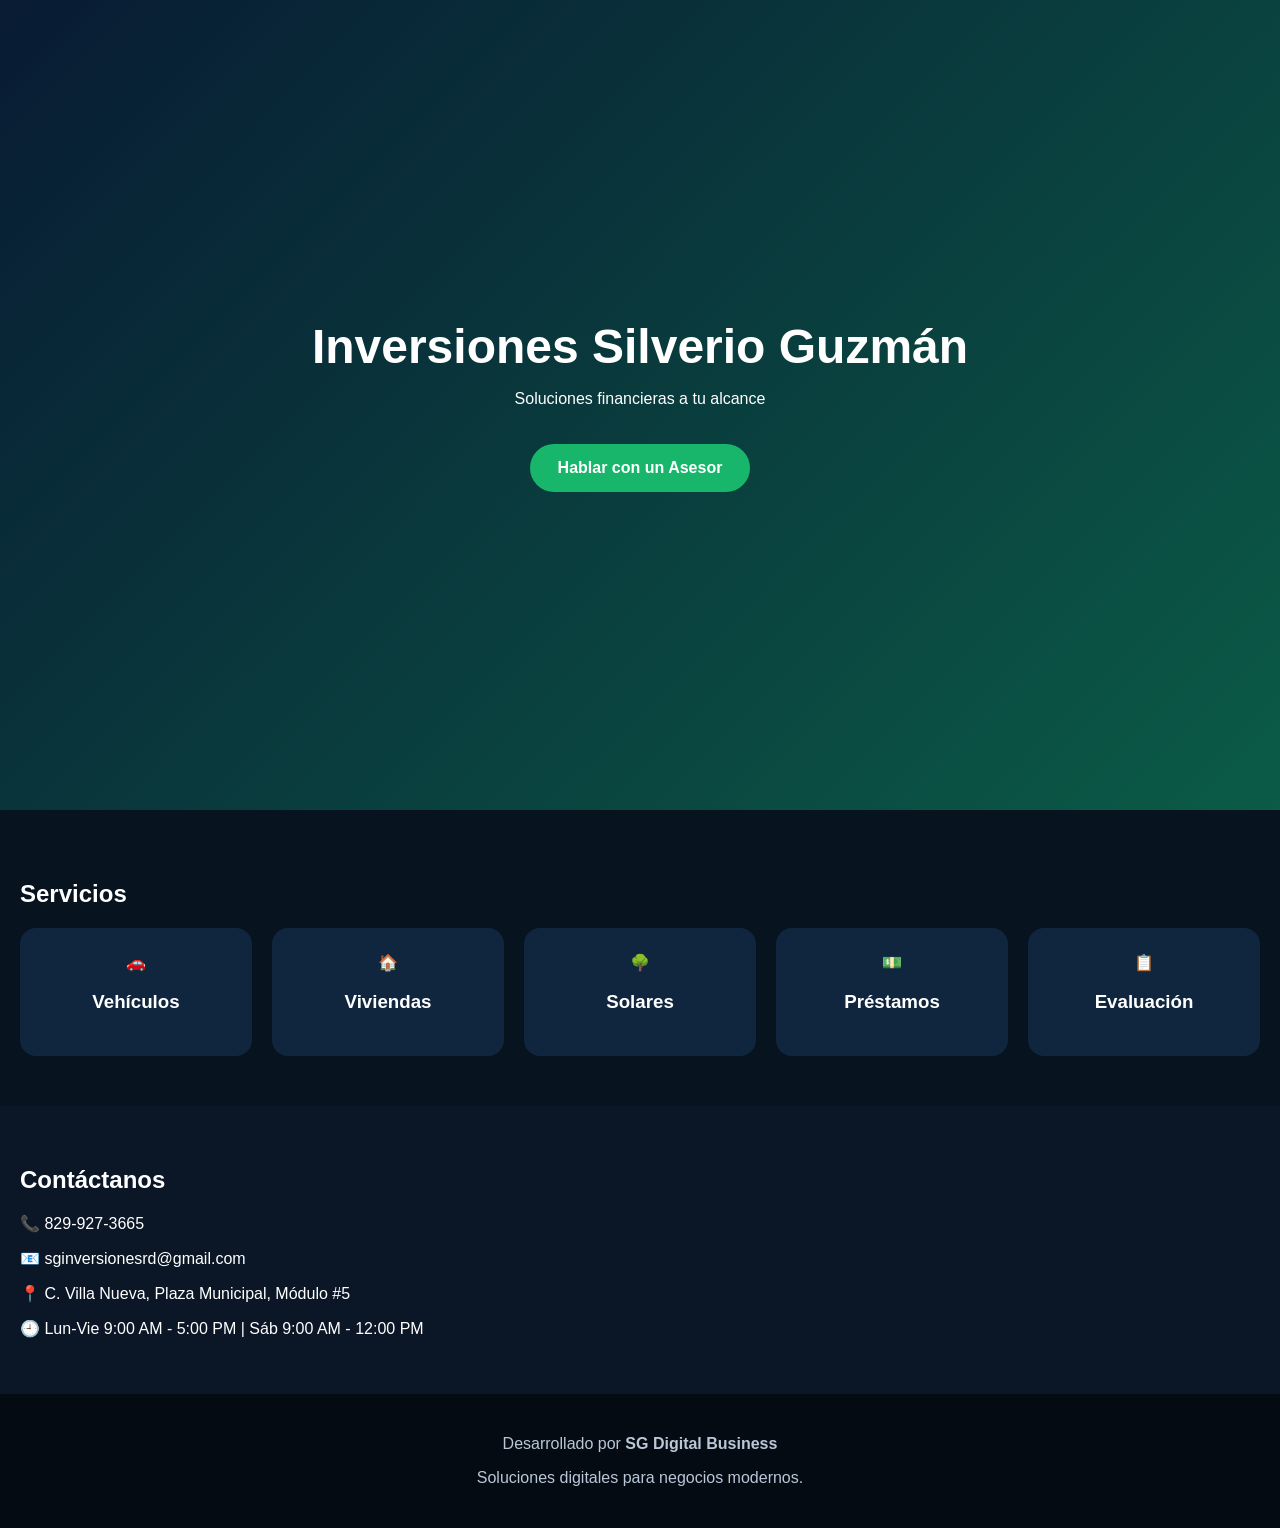
<file: index.html>
<!DOCTYPE html>
<html lang="es">
<head>
<meta charset="UTF-8">
<meta name="viewport" content="width=device-width,initial-scale=1.0">
<title>Inversiones Silverio Guzmán S.R.L</title>
<link rel="stylesheet" href="css/style.css">
</head>
<body>
<header class="hero">
  <div class="overlay">
    <h1>Inversiones Silverio Guzmán</h1>
    <p>Soluciones financieras a tu alcance</p>
    <a class="btn" href="https://wa.me/18299273665?text=Hola,%20quiero%20hablar%20con%20un%20asesor">Hablar con un Asesor</a>
  </div>
</header>

<section class="cards">
<h2>Servicios</h2>
<div class="grid">
<div class="card">🚗<h3>Vehículos</h3></div>
<div class="card">🏠<h3>Viviendas</h3></div>
<div class="card">🌳<h3>Solares</h3></div>
<div class="card">💵<h3>Préstamos</h3></div>
<div class="card">📋<h3>Evaluación</h3></div>
</div>
</section>

<section class="contacto">
<h2>Contáctanos</h2>
<p>📞 829-927-3665</p>
<p>📧 sginversionesrd@gmail.com</p>
<p>📍 C. Villa Nueva, Plaza Municipal, Módulo #5</p>
<p>🕘 Lun-Vie 9:00 AM - 5:00 PM | Sáb 9:00 AM - 12:00 PM</p>
</section>

<footer>
<p>Desarrollado por <strong>SG Digital Business</strong></p>
<p>Soluciones digitales para negocios modernos.</p>
</footer>
<script src="js/script.js"></script>
</body>
</html>
</file>
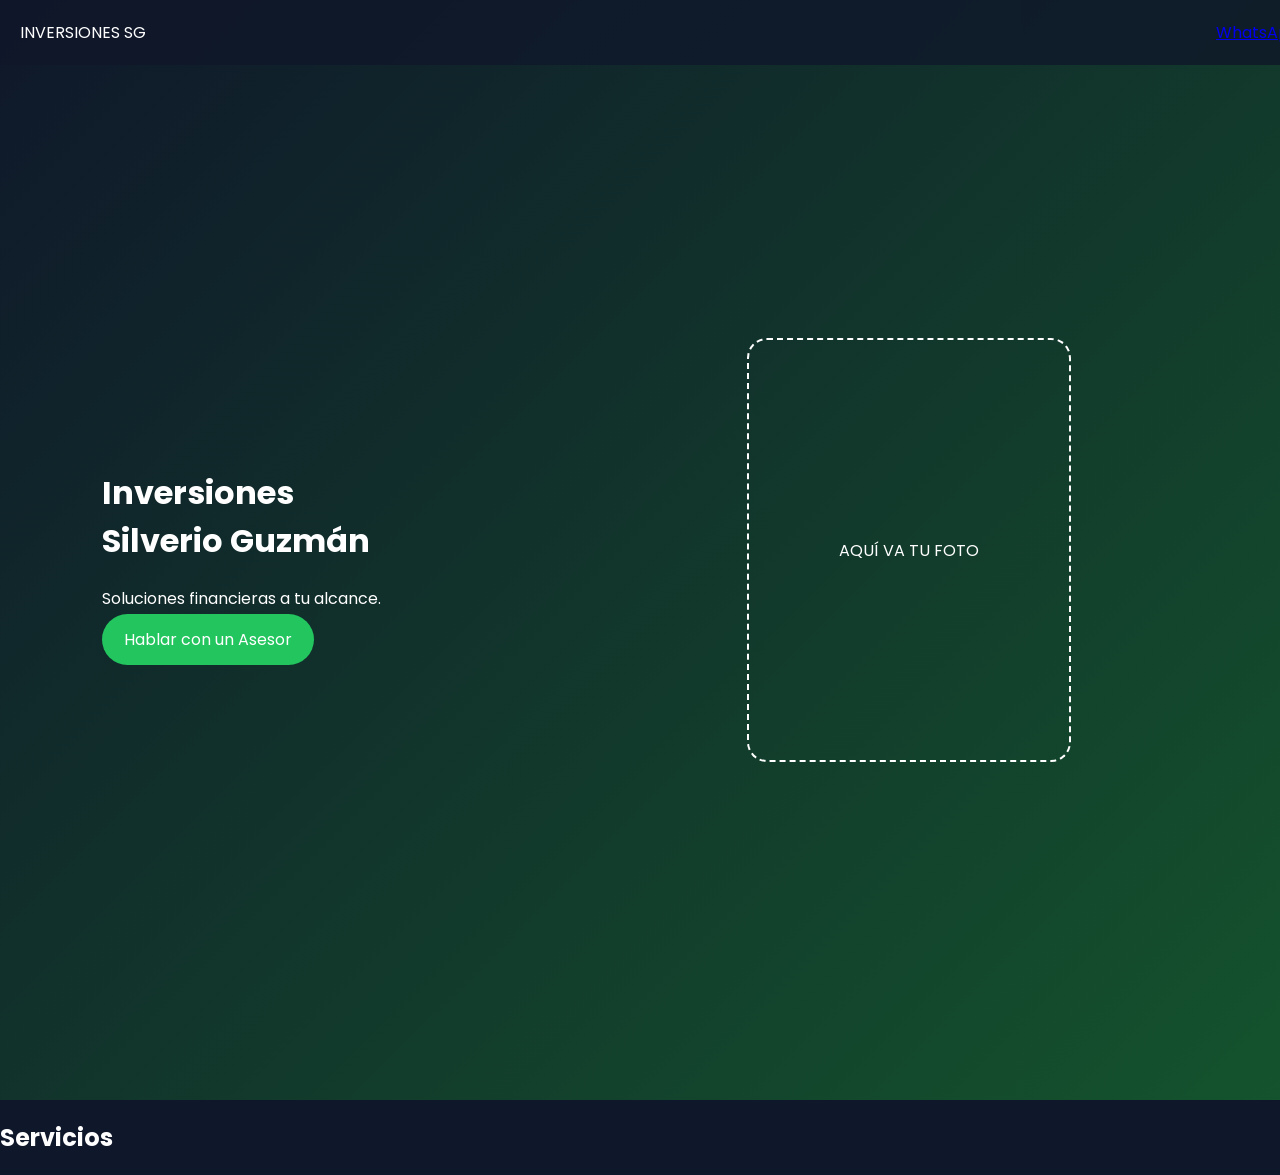
<file: css/index.html>
<!doctype html><html lang="es"><head><meta charset="utf-8"><meta name="viewport" content="width=device-width,initial-scale=1"><title>Inversiones Silverio Guzmán</title><link href="https://fonts.googleapis.com/css2?family=Poppins:wght@300;400;700&display=swap" rel="stylesheet"><link rel="stylesheet" href="css/style.css"></head><body><nav class="navbar"><div>INVERSIONES SG</div><a href="https://wa.me/18299273665">WhatsApp</a></nav><header class="hero"><div><h1>Inversiones<br>Silverio Guzmán</h1><p>Soluciones financieras a tu alcance.</p><a class="btn" href="https://wa.me/18299273665">Hablar con un Asesor</a></div><div class="ph">AQUÍ VA TU FOTO</div></header><section><h2>Servicios</h2></section><script src="js/script.js"></script></body></html>
</file>
<file: css/style.css>
body{margin:0;font-family:Arial,sans-serif;background:#07131f;color:#fff}
.hero{height:90vh;background:linear-gradient(135deg,#081b33,#0b5b47);display:flex;align-items:center;justify-content:center;text-align:center}
.overlay{padding:20px}
h1{font-size:3rem;margin:0}
.btn{display:inline-block;margin-top:20px;padding:15px 28px;background:#18b66a;color:#fff;text-decoration:none;border-radius:40px;font-weight:bold}
.cards{padding:50px 20px}
.grid{display:grid;grid-template-columns:repeat(auto-fit,minmax(160px,1fr));gap:20px}
.card{background:#10263f;border-radius:16px;padding:25px;text-align:center;transition:.3s}
.card:hover{transform:translateY(-8px)}
.contacto{padding:40px 20px;background:#0b1726}
footer{text-align:center;padding:25px;background:#050b12;color:#b9c7d8}
</file>
<file: css/css/style.css>
body{margin:0;font-family:Poppins,sans-serif;background:#0f172a;color:#fff}.navbar{position:fixed;top:0;width:100%;display:flex;justify-content:space-between;padding:20px;background:#0f172acc}.hero{min-height:100vh;display:grid;grid-template-columns:1fr 1fr;align-items:center;padding:100px 8%;background:linear-gradient(135deg,#0f172a,#14532d)}.btn{background:#22c55e;color:#fff;padding:14px 22px;border-radius:30px;text-decoration:none}.ph{width:320px;height:420px;border:2px dashed #fff;border-radius:20px;display:flex;align-items:center;justify-content:center;margin:auto}@media(max-width:900px){.hero{grid-template-columns:1fr;text-align:center}}
</file>
